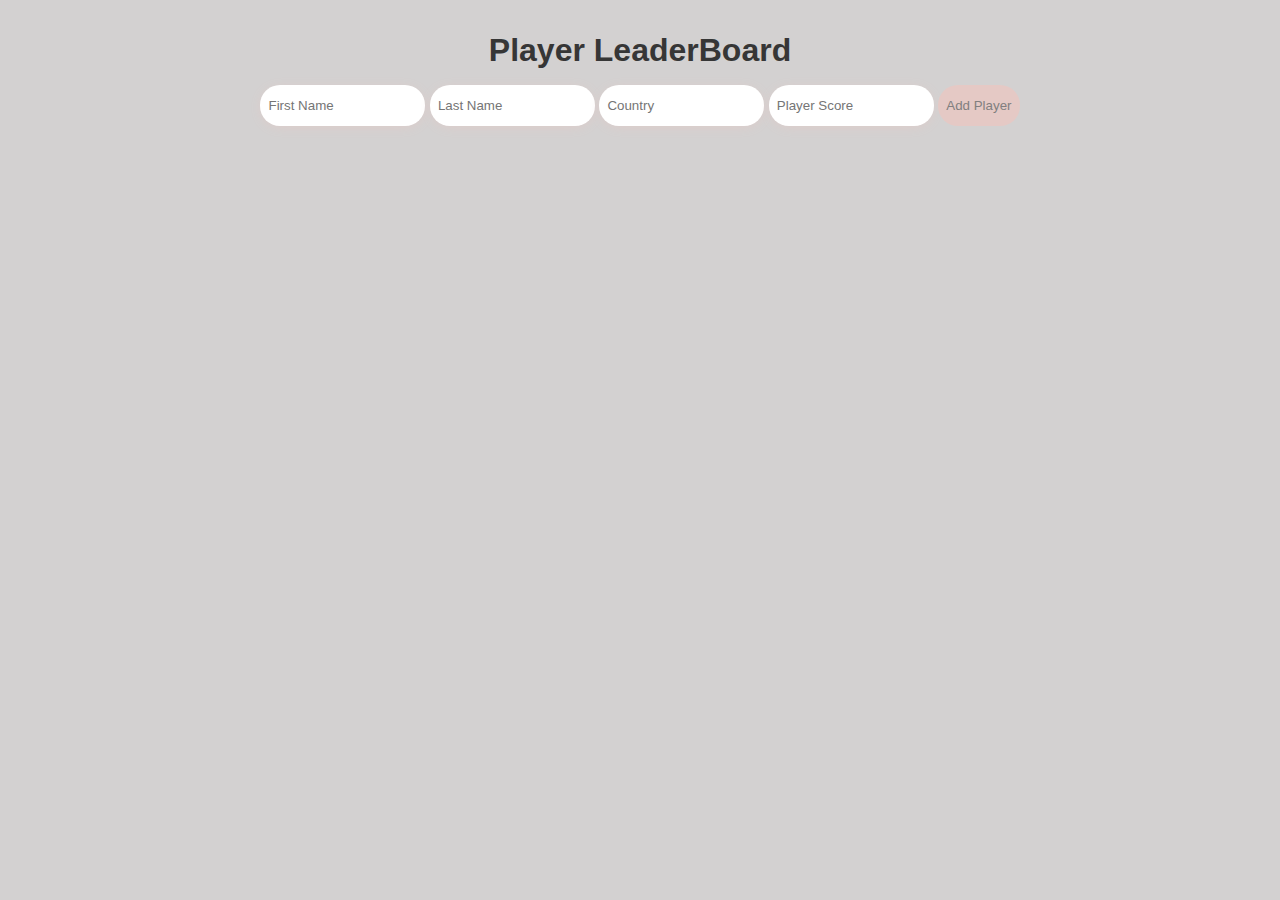
<file: Assignment13/index.html>
<!DOCTYPE html>
<html lang="en">
  <head>
    <meta charset="UTF-8" />
    <meta http-equiv="X-UA-Compatible" content="IE=edge" />
    <meta name="viewport" content="width=device-width, initial-scale=1.0" />
    <title>Player Leaderboard</title>
    <link rel="stylesheet" href="style.css" />
  </head>
  <body>
    <div class="main">
      <div class="header">
        <h1>Player LeaderBoard</h1>
        <input type="text" id="firstName" placeholder="First Name"/>
        <input type="text" id="lastName" placeholder="Last Name"/>
        <input type="text" id="country" placeholder="Country"/>
        <input type="text" id="score" placeholder="Player Score"/>
        <button id="addPlayer">Add Player</button>
      </div>

      <div id="container">
        <div id="innerDiv"></div>
      </div>
    </div>

    <script src="script.js"></script>
  </body>
</html>
</file>
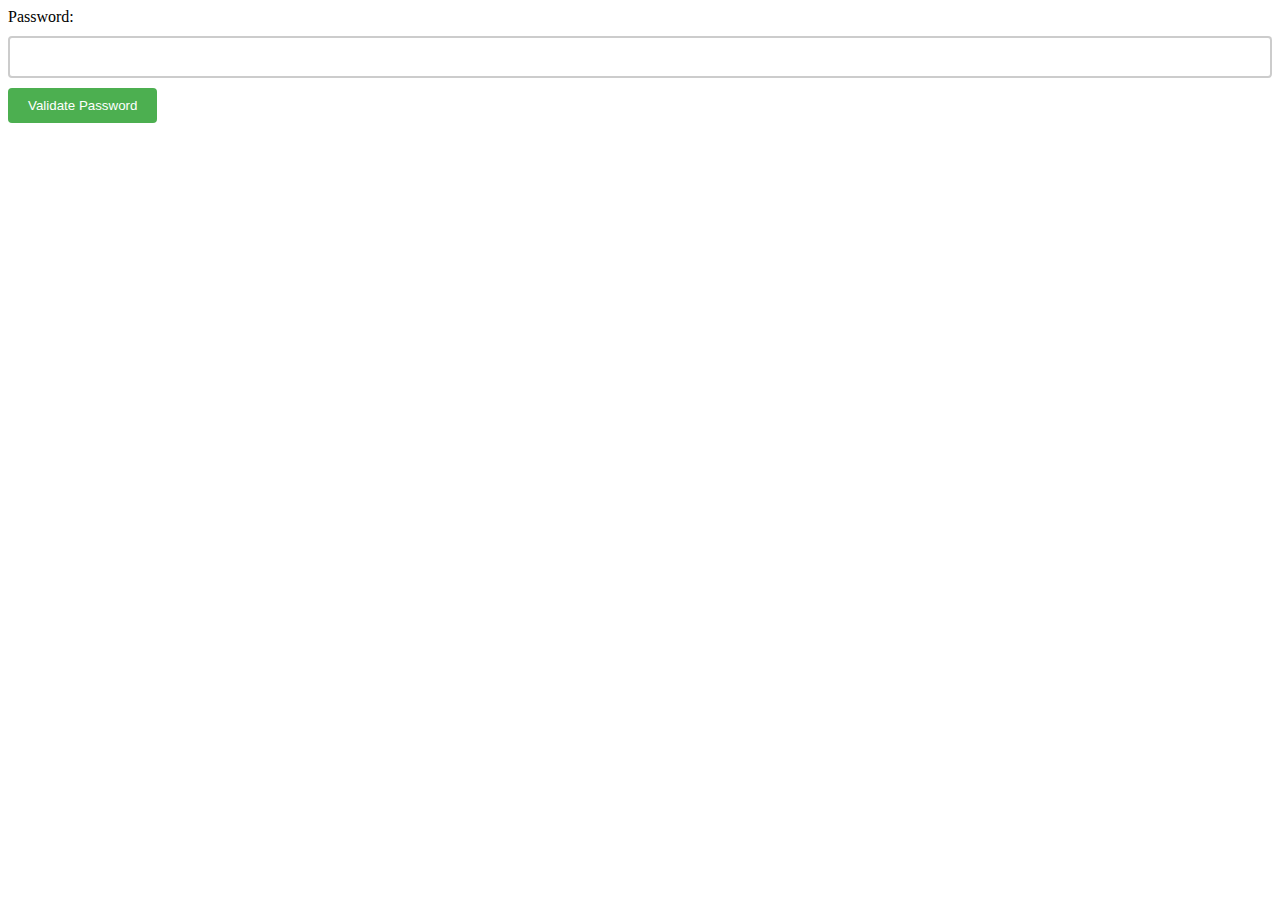
<file: Assignment14/index.html>
<!DOCTYPE html>
<html>
  <head>
    <meta charset="UTF-8" />
    <title>Password Validation</title>
    <style>
      label {
        display: block;
        margin-bottom: 10px;
      }
      input[type="password"] {
        display: block;
        width: 100%;
        padding: 10px;
        font-size: 16px;
        border: 2px solid #ccc;
        border-radius: 4px;
        box-sizing: border-box;
        margin-bottom: 10px;
      }
      button {
        background-color: #4caf50;
        color: white;
        padding: 10px 20px;
        border: none;
        border-radius: 4px;
        cursor: pointer;
      }
    </style>
  </head>
  <body>
    <form>
      <label for="password">Password:</label>
      <input type="password" id="password" name="password" required />
      <button type="button" onclick="validatePassword()">
        Validate Password
      </button>
    </form>

    <script>
      function validatePassword() {
        const passwordInput = document.getElementById("password");
        const password = passwordInput.value;
        const pattern =
          /^(?=.*[A-Z])(?=.*[a-z])(?=.*\d)(?=.*[@!#$%^&*()\-+])[A-Za-z\d@!#$%^&*()\-+]{8,}$/;
        const isValid = pattern.test(password);
        if (isValid) {
          alert("Password is valid.");
        } else {
          alert("Password is invalid.");
        }
      }
    </script>
  </body>
</html>
</file>
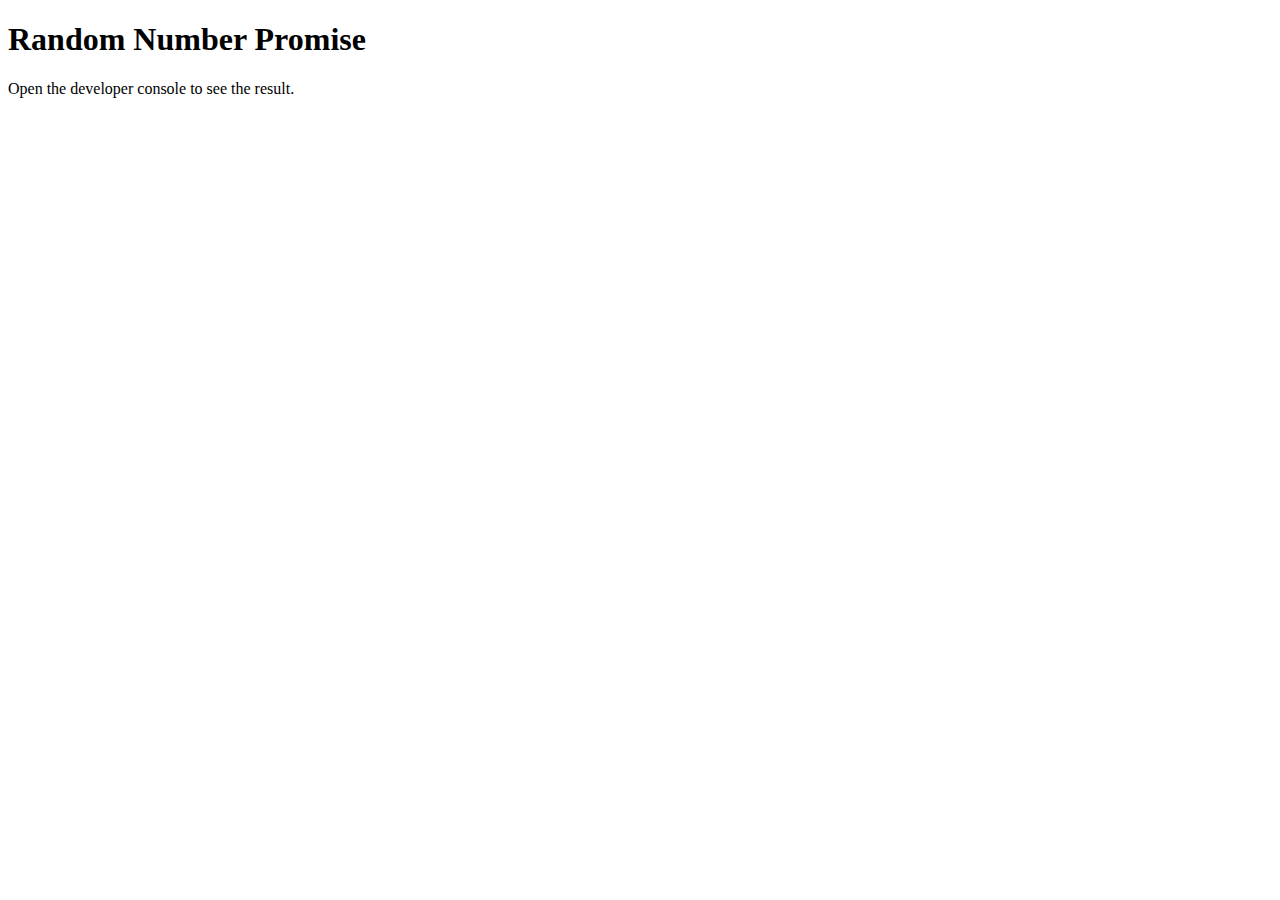
<file: day21/index.html>
<!DOCTYPE html>
<html>
<head>
  <title>Random Number Promise</title>
  <meta charset="UTF-8">
  <meta name="viewport" content="width=device-width, initial-scale=1.0">
</head>
<body>
  <h1>Random Number Promise</h1>
  <p>Open the developer console to see the result.</p>

  <script>
    const randomNumberPromise = new Promise((resolve, reject) => {
      setTimeout(() => {
        const randomNumber = Math.floor(Math.random() * 10) + 1;
        if (randomNumber) {
          resolve(randomNumber);
        } else {
          reject(new Error('Random number is 0'));
        }
      }, 1000);
    });

    randomNumberPromise
      .then((randomNumber) => console.log('Resolved:', randomNumber))
      .catch((error) => console.error('Rejected:', error.message));
  </script>
</body>
</html>
</file>
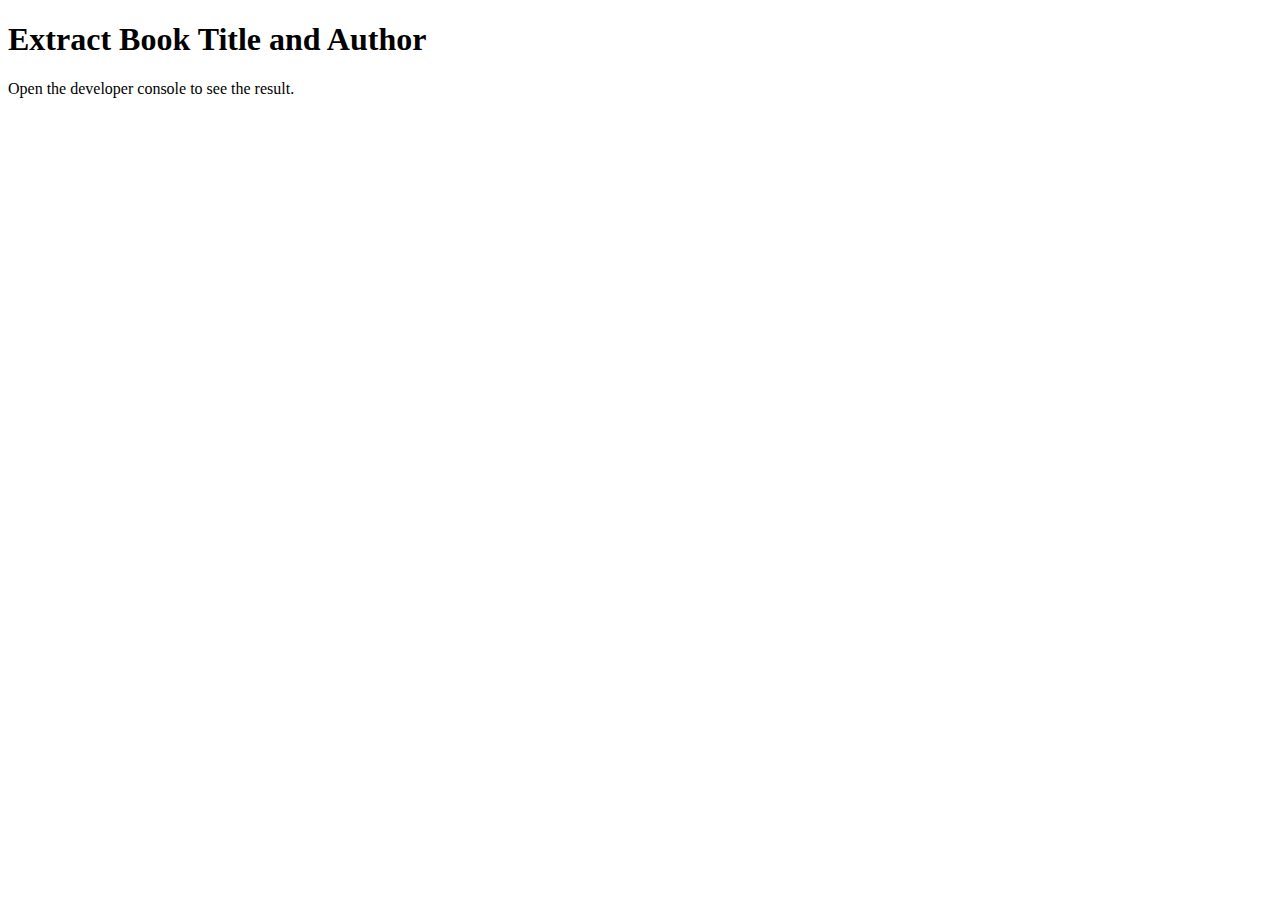
<file: Day26Assignment/index.html>
<!DOCTYPE html>
<html>
<head>
  <title>Extract Book Title and Author</title>
  <meta charset="UTF-8">
  <meta name="viewport" content="width=device-width, initial-scale=1.0">
</head>
<body>
  <h1>Extract Book Title and Author</h1>
  <p>Open the developer console to see the result.</p>

  <script>
    function extractTitleAndAuthor(books, ...restArgs) {
      const newBooks = books.map(({title, author}) => ({title, author}));
      console.log(...newBooks, ...restArgs);
    }

    // Example usage
    const books = [
      {title: 'The Great Gatsby', author: 'F. Scott Fitzgerald', year: 1925},
      {title: 'To Kill a Mockingbird', author: 'Harper Lee', year: 1960},
      {title: '1984', author: 'George Orwell', year: 1949}
    ];

    extractTitleAndAuthor(books, 'Additional argument 1', 'Additional argument 2');
  </script>
</body>
</html>


<!-- The extractTitleAndAuthor function takes an array of objects called books as its parameter and uses the rest parameter (...restArgs) to capture any additional arguments passed to the function.
It then uses array destructuring to extract the title and author properties from each object in the books array.
It uses arrow functions and the map method to create a new array of objects that only contain the title and author properties.
Finally, it uses the spread operator (...) to pass the new array of objects and any additional arguments to a console.log statement.
The example usage creates an array of books and calls the extractTitleAndAuthor function with the books array and two additional arguments.

Difference between normal functions and arrow functions:

Normal functions have their own this keyword, while arrow functions inherit the this keyword from their parent scope.
Arrow functions have a shorter syntax and are more concise than normal functions, making them easier to read and write.
Arrow functions cannot be used as constructors and do not have their own arguments object. -->
</file>
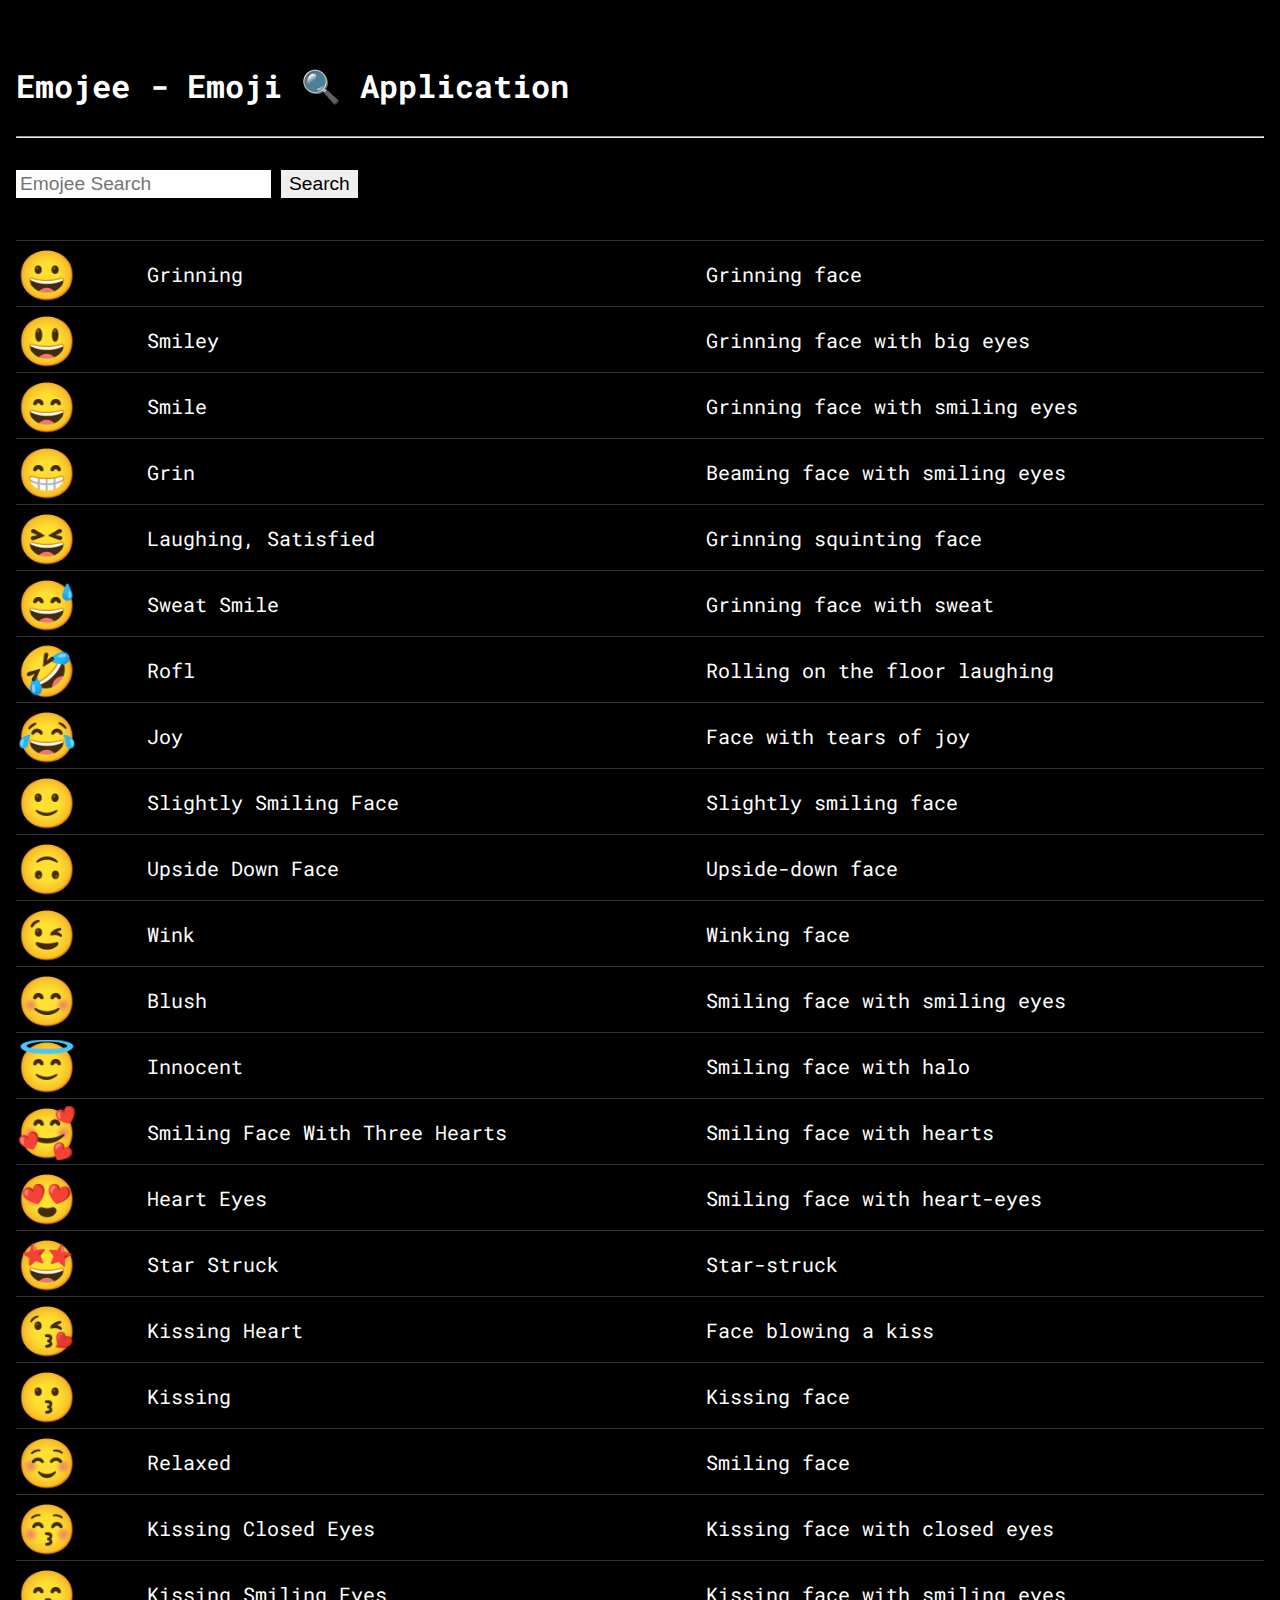
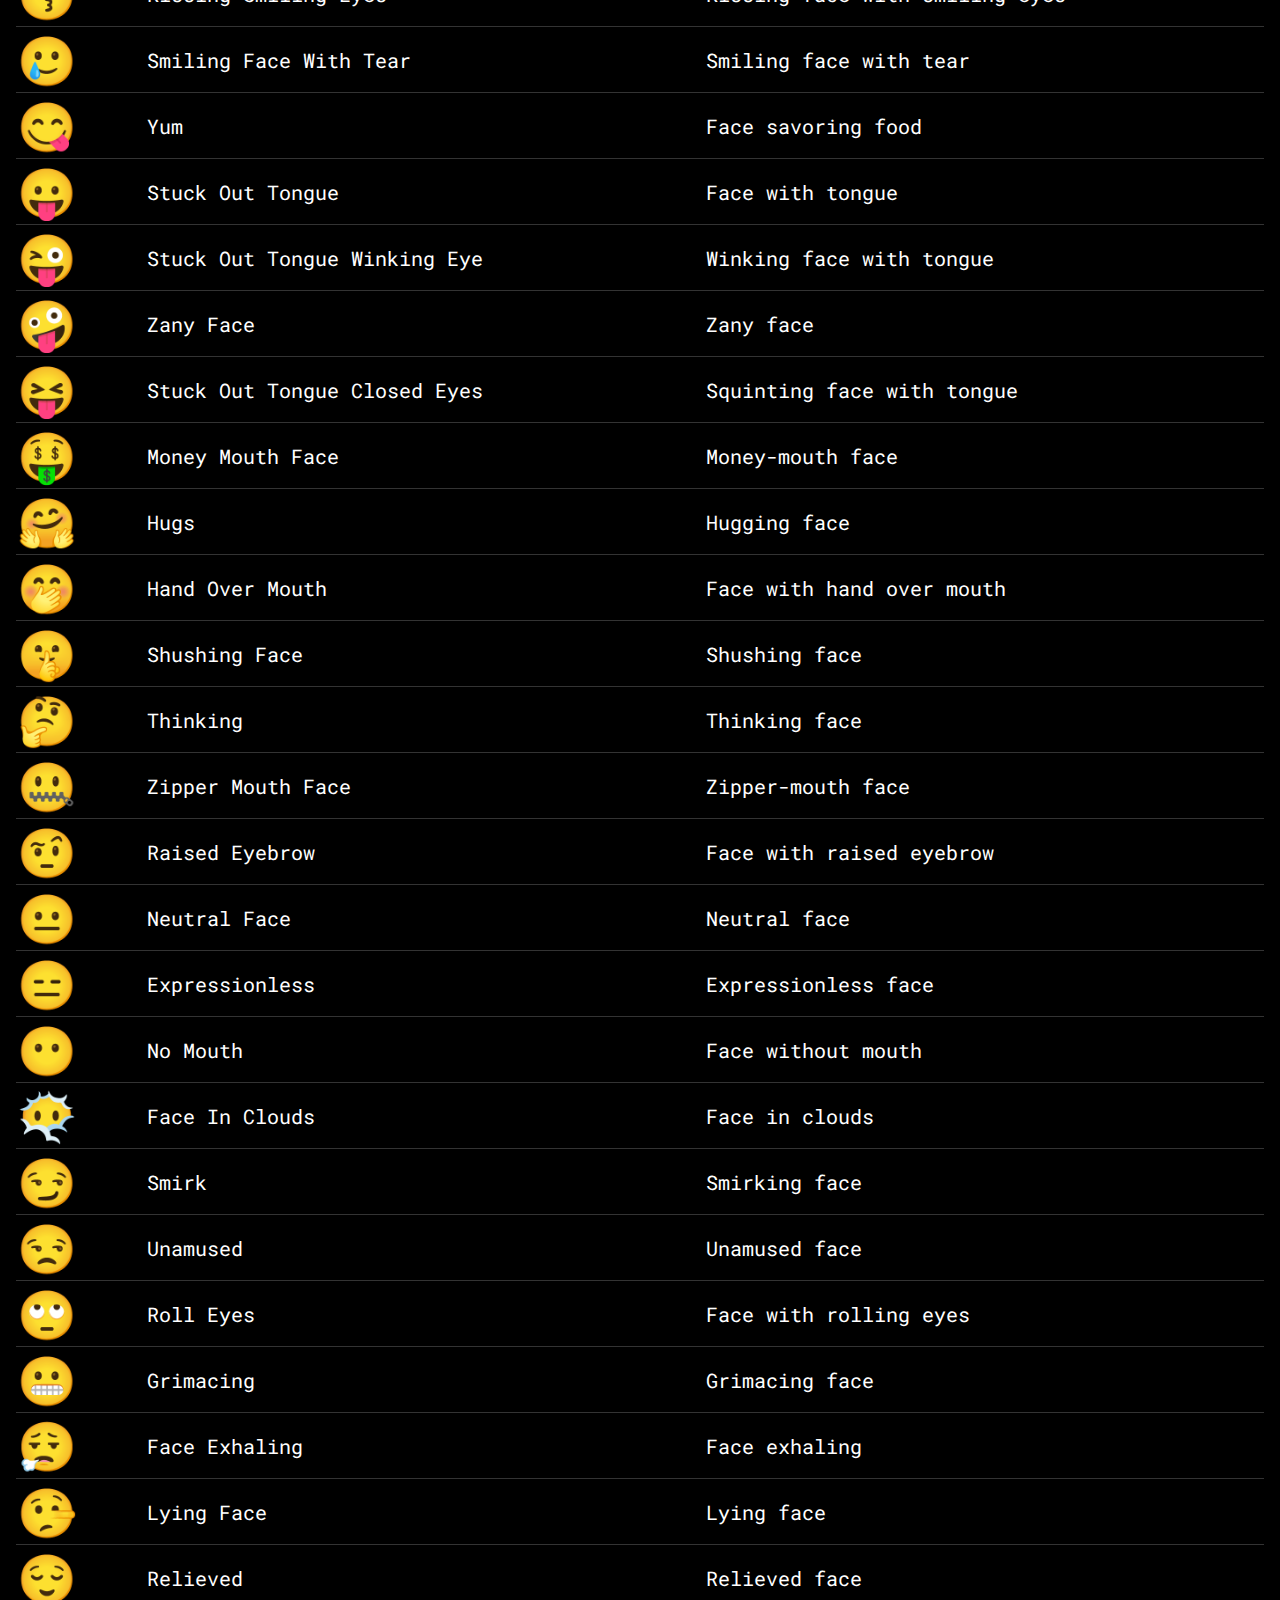
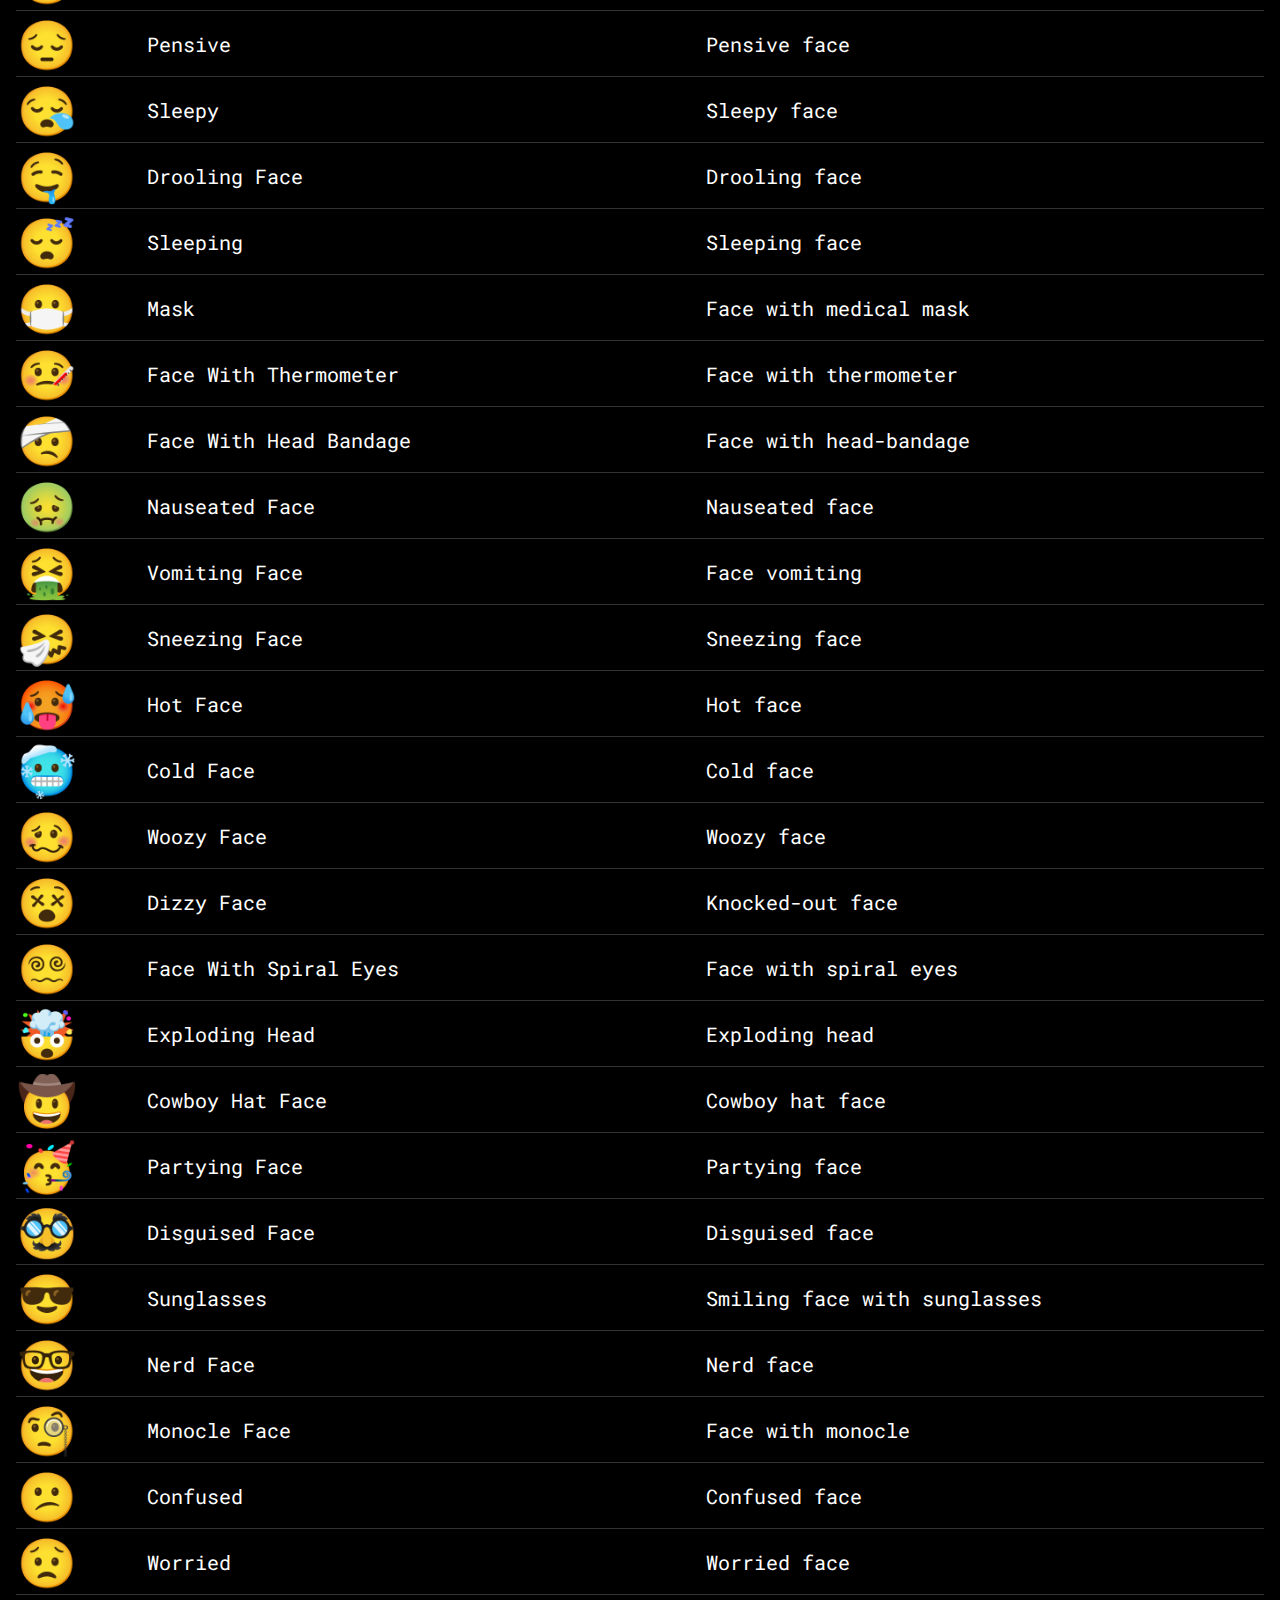
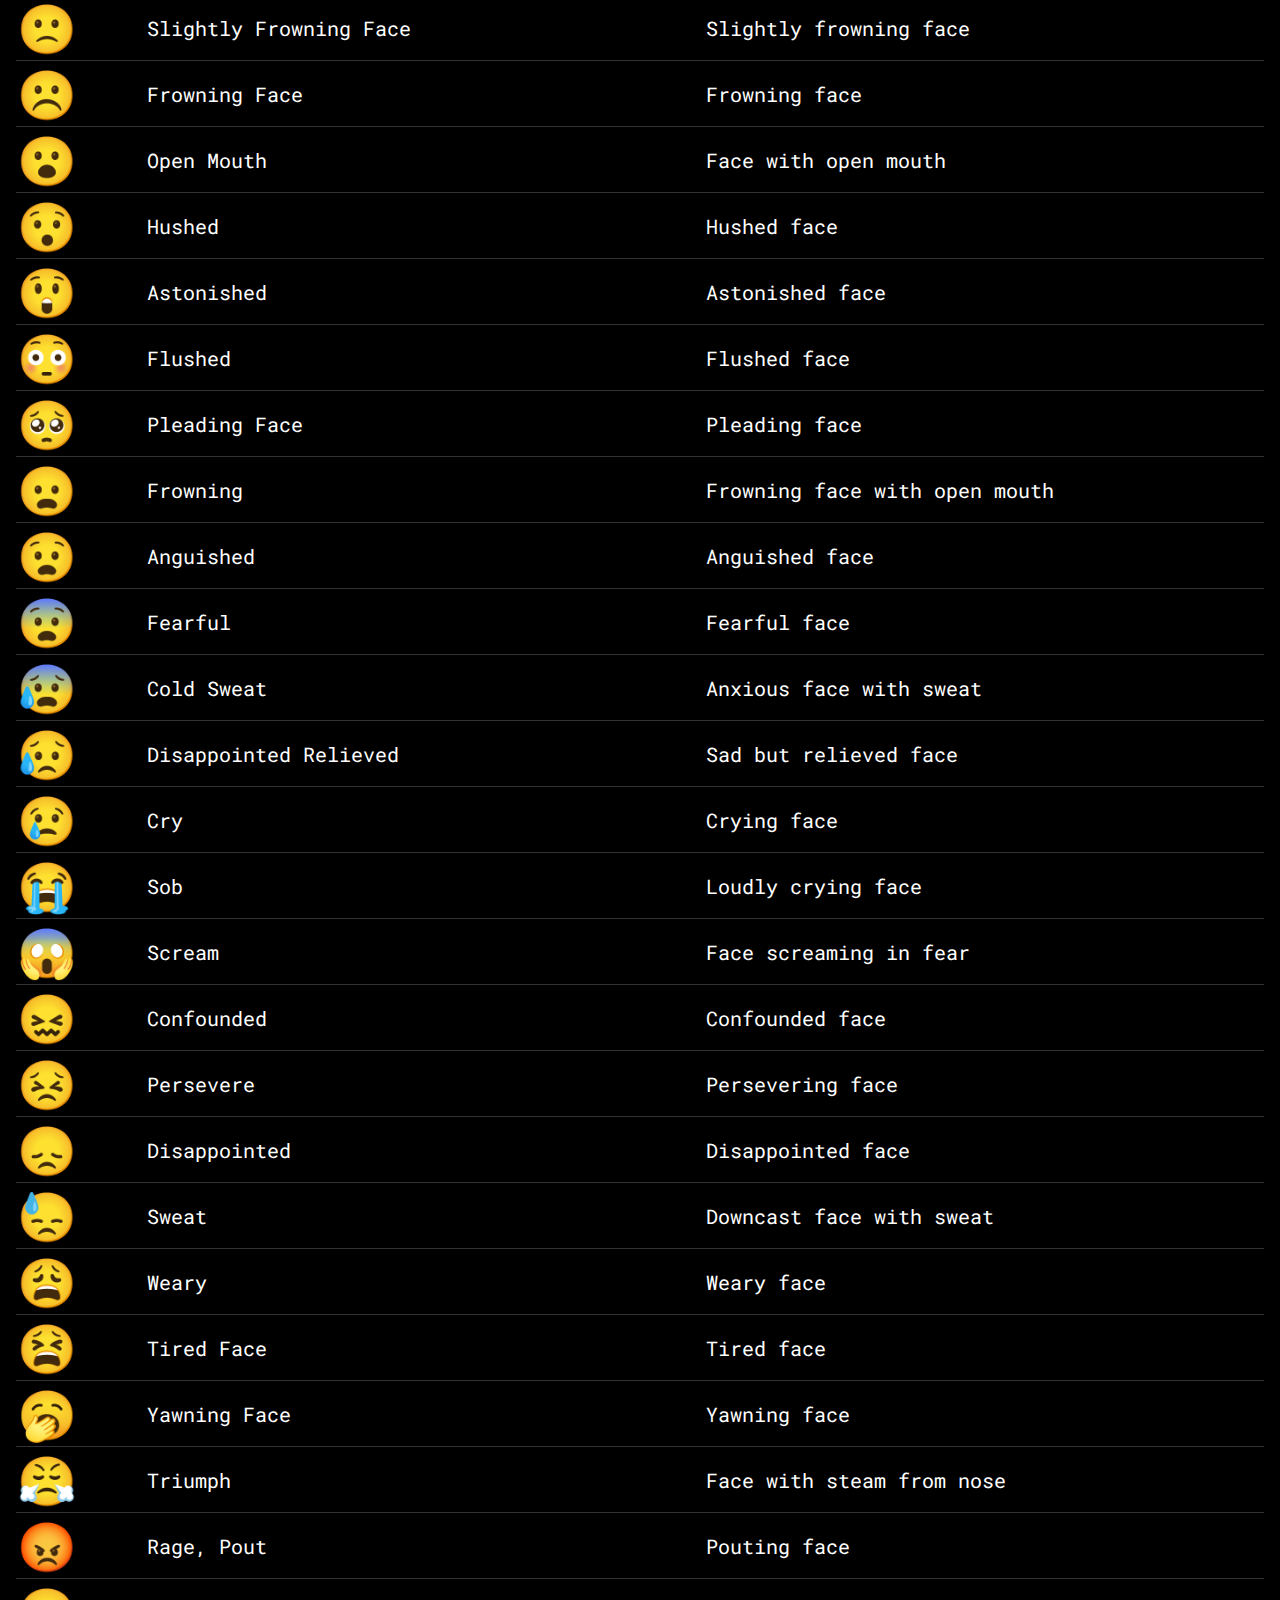
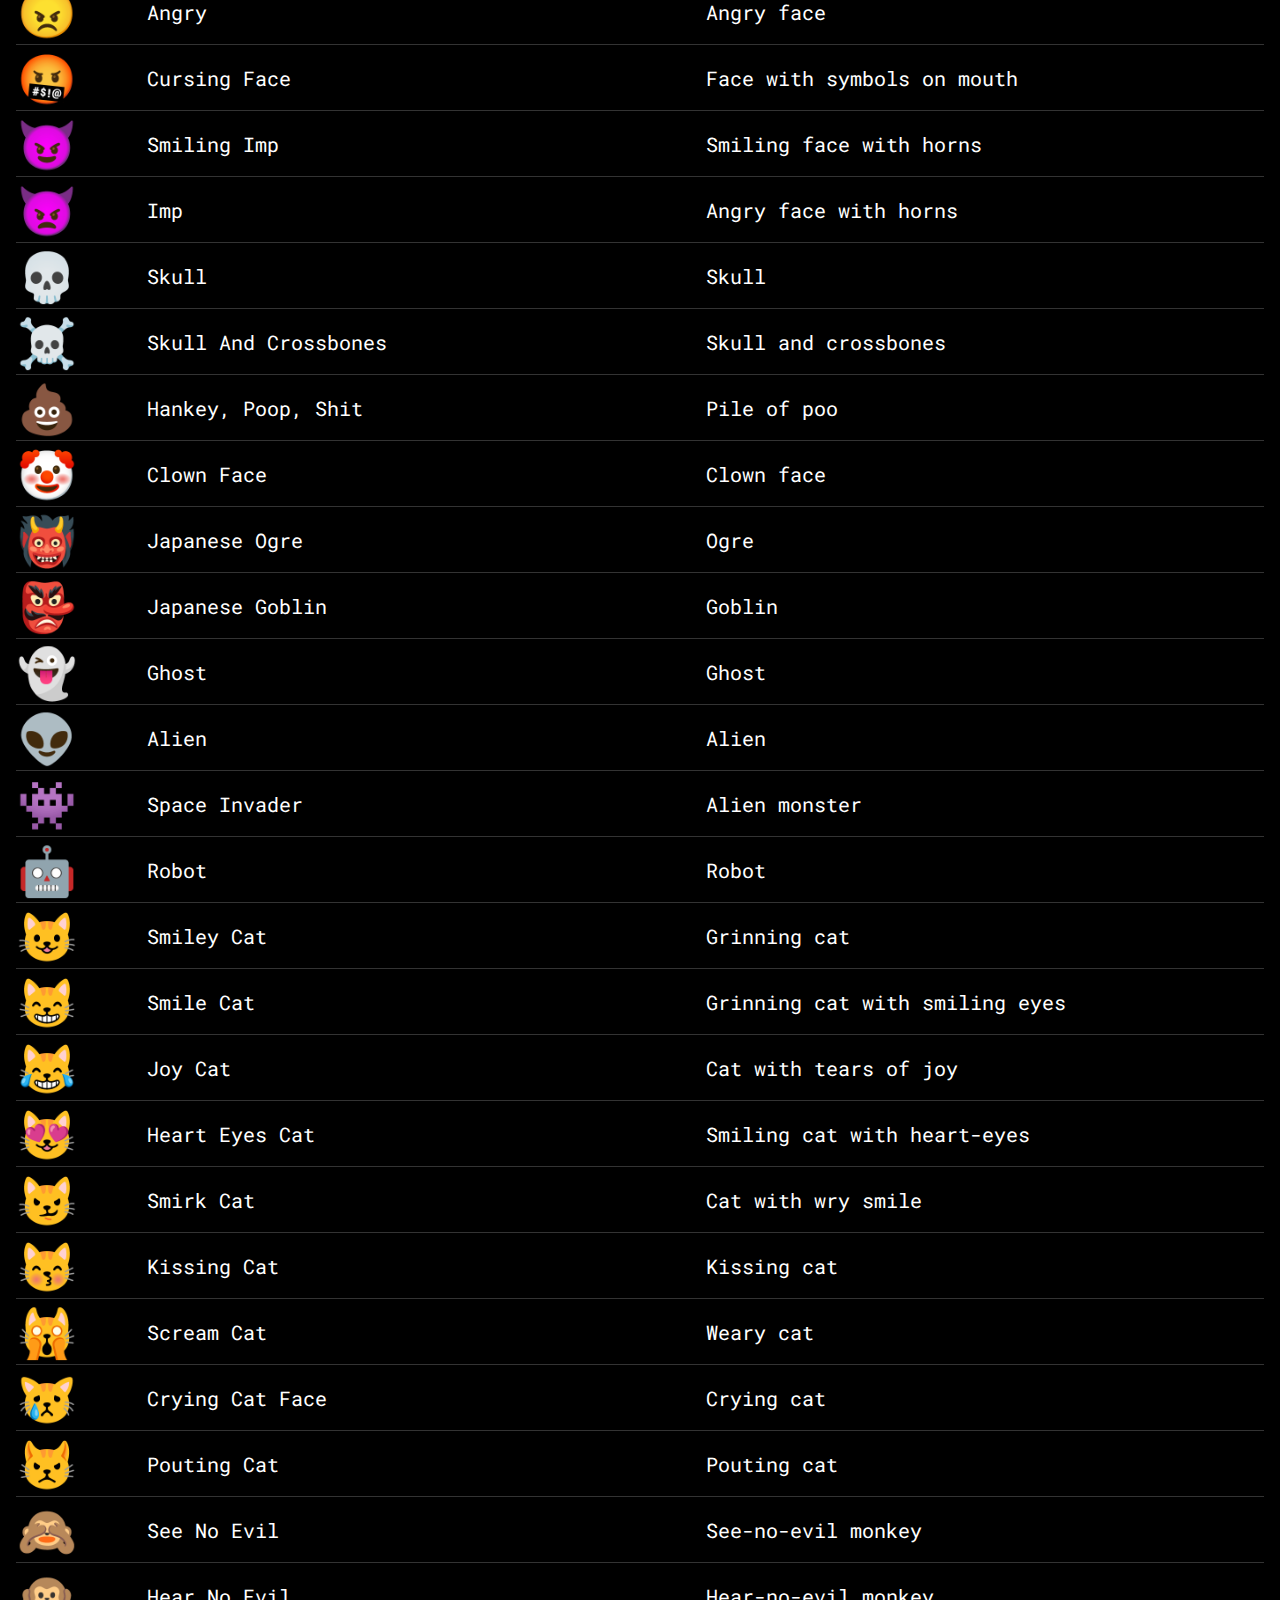
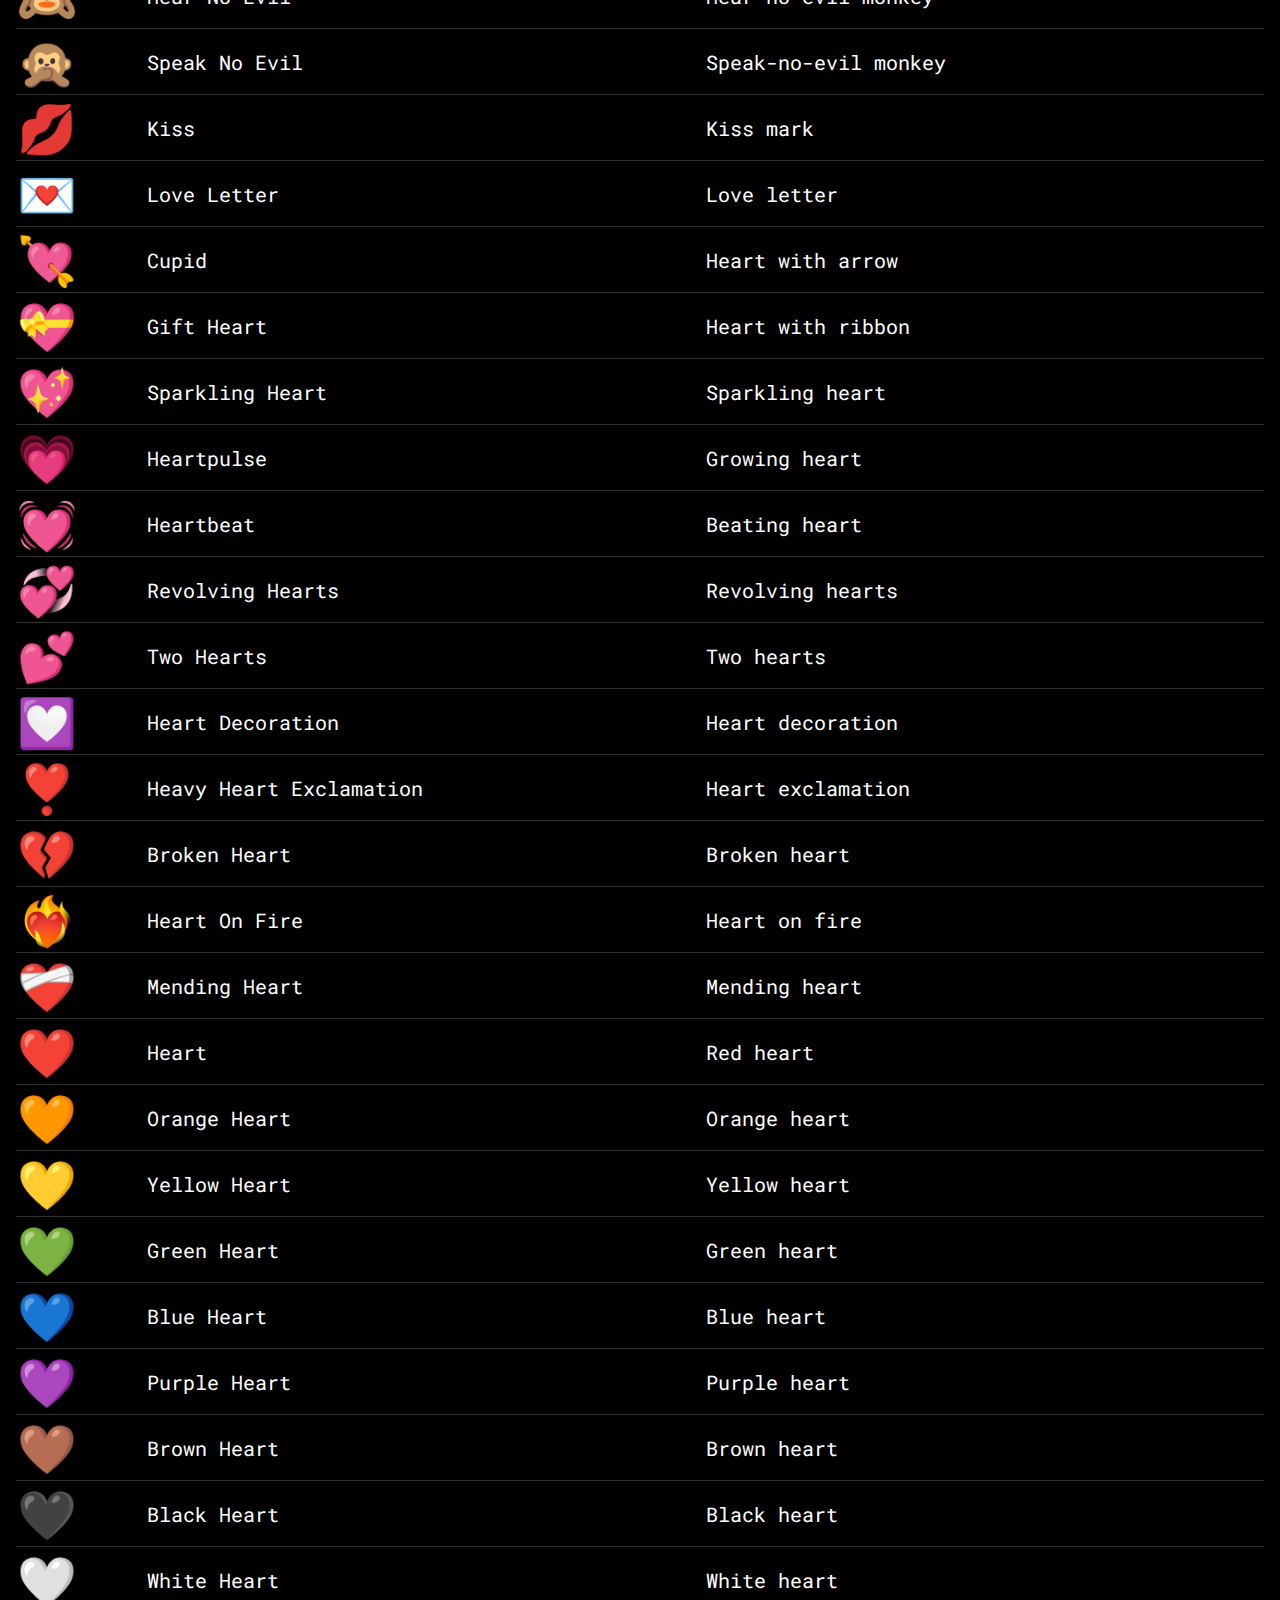
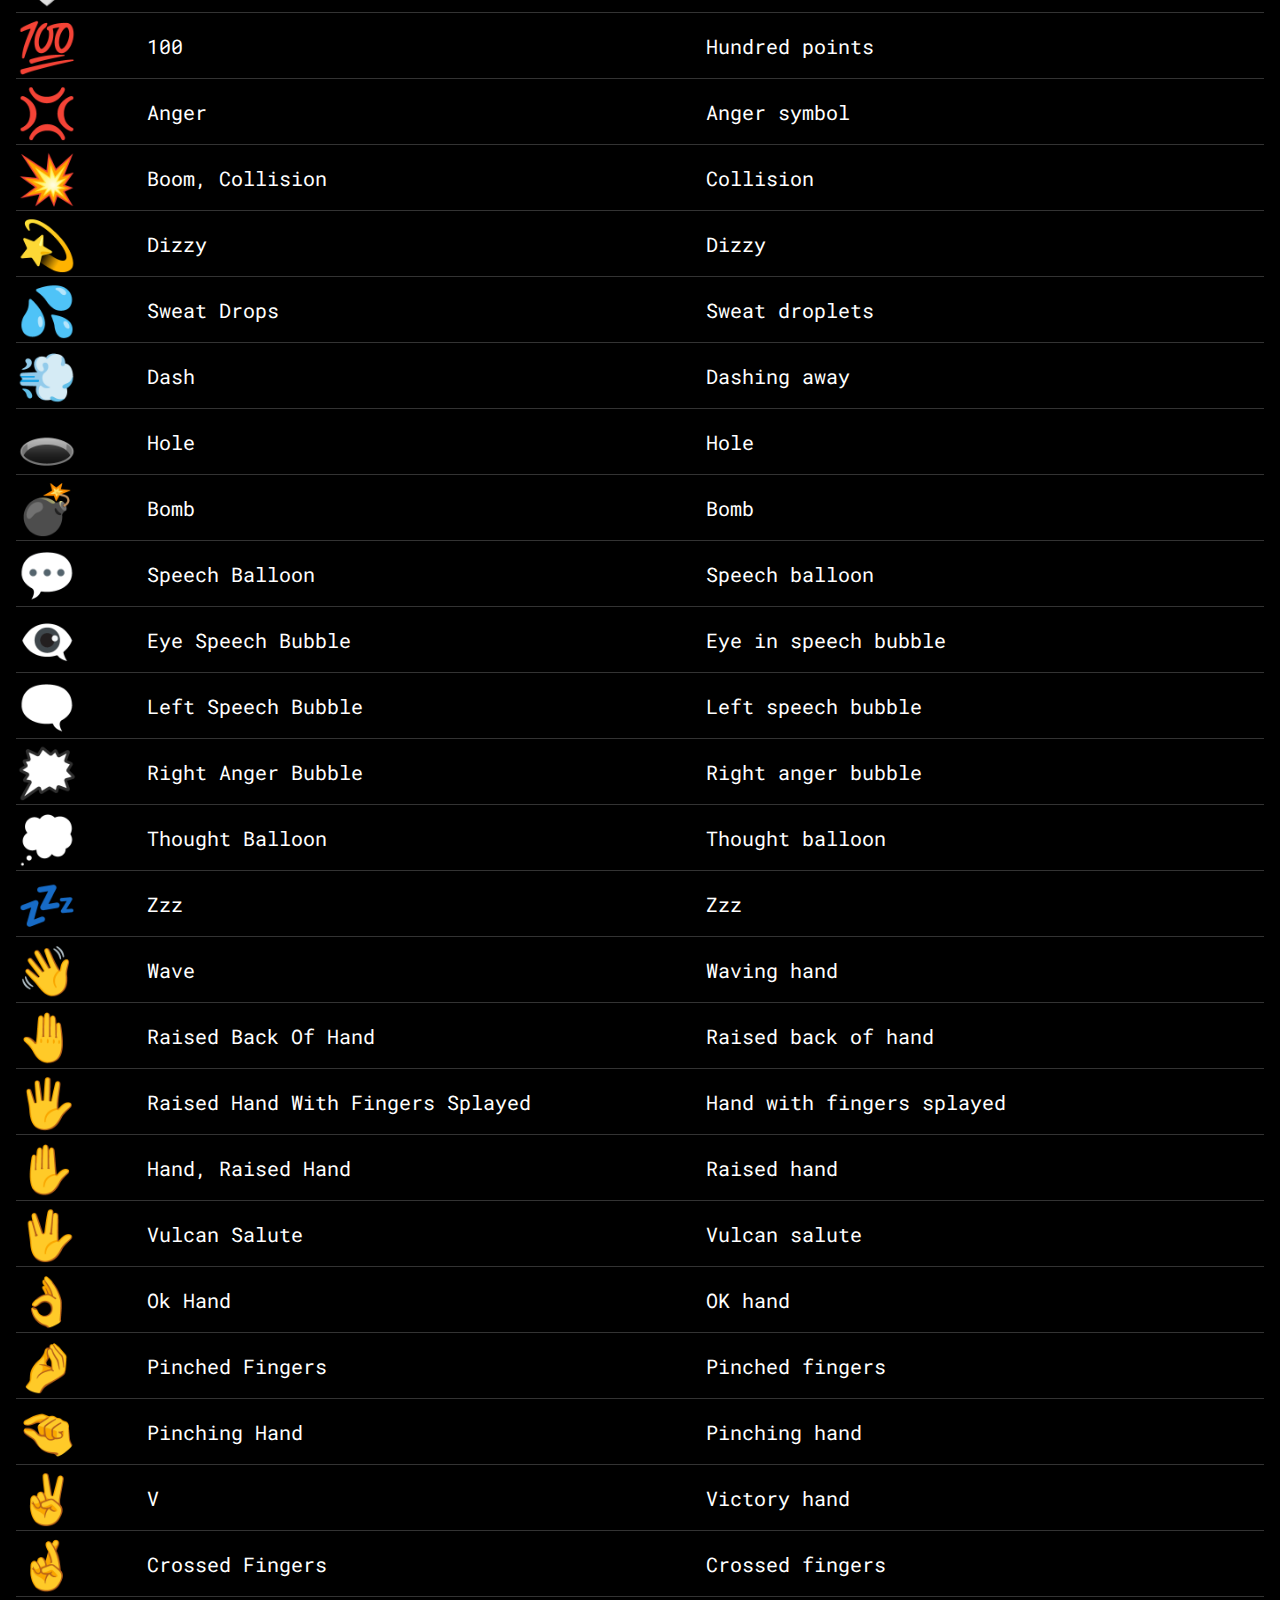
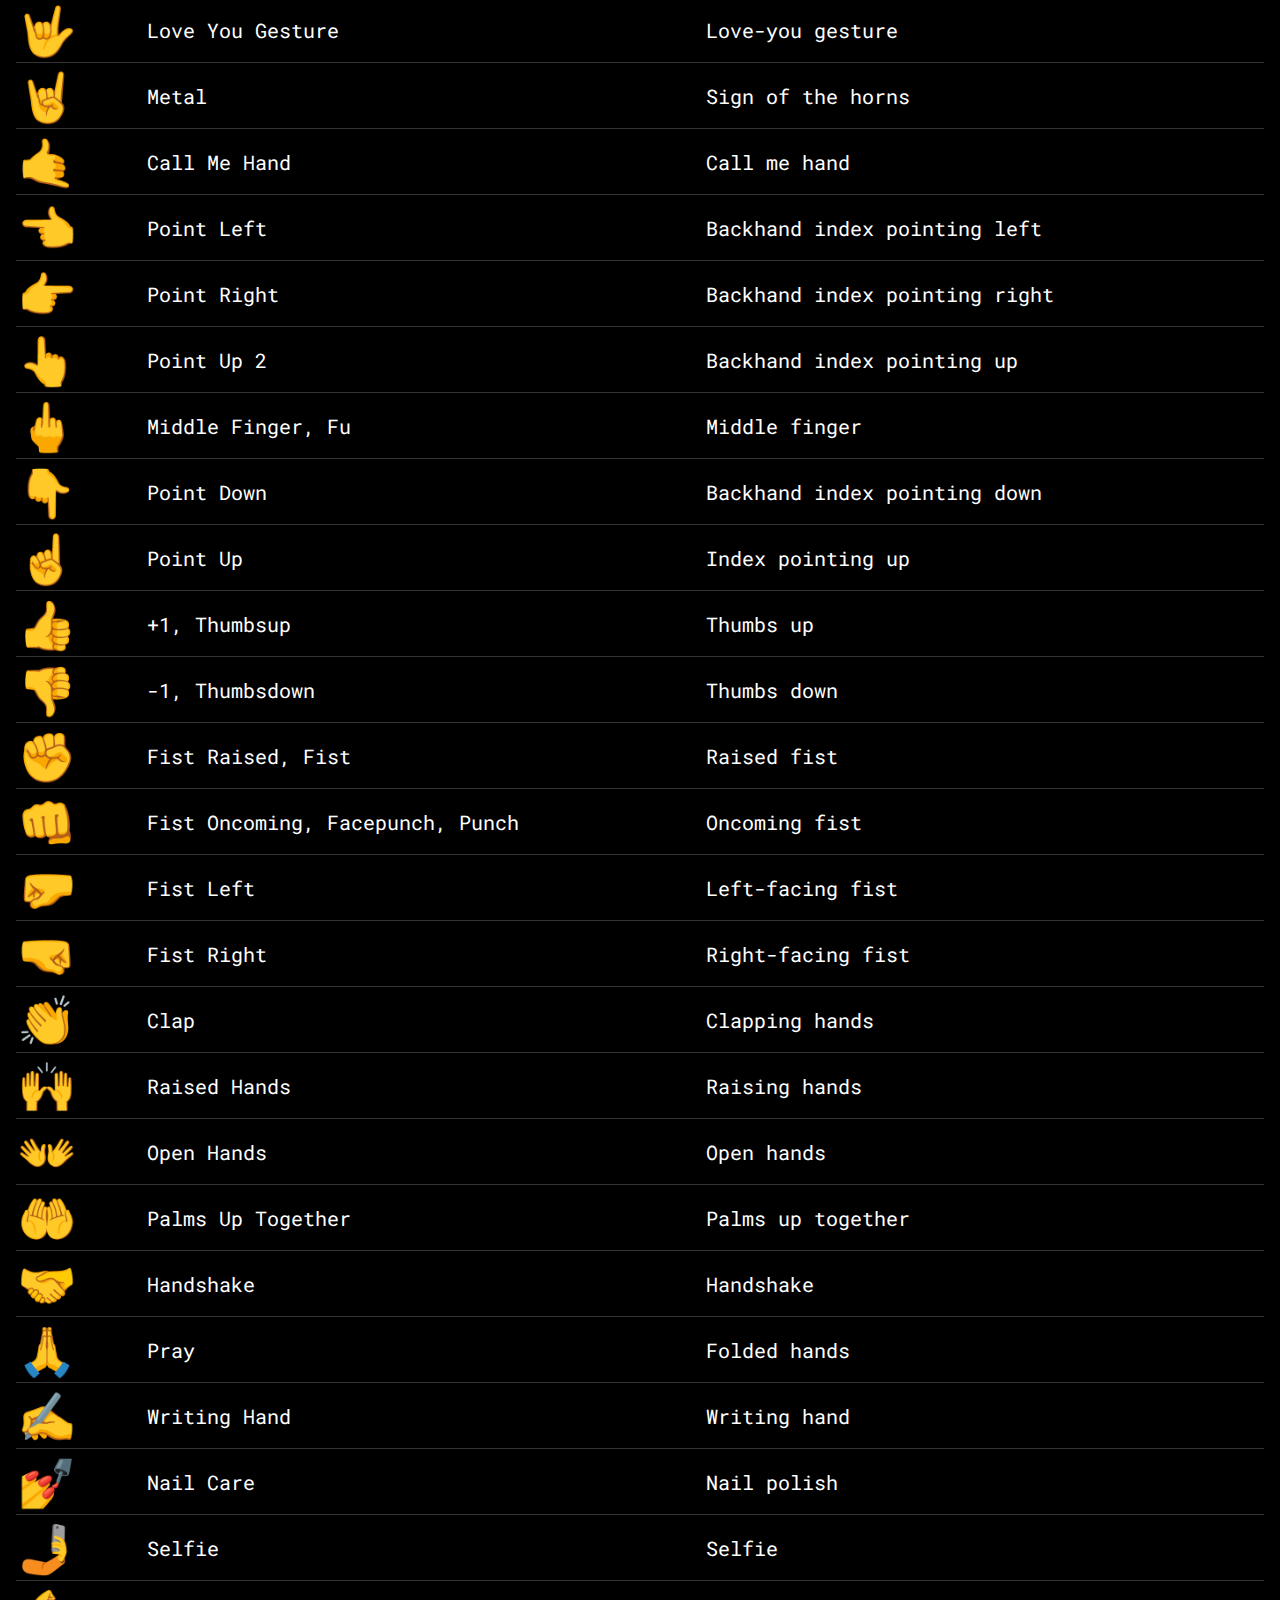
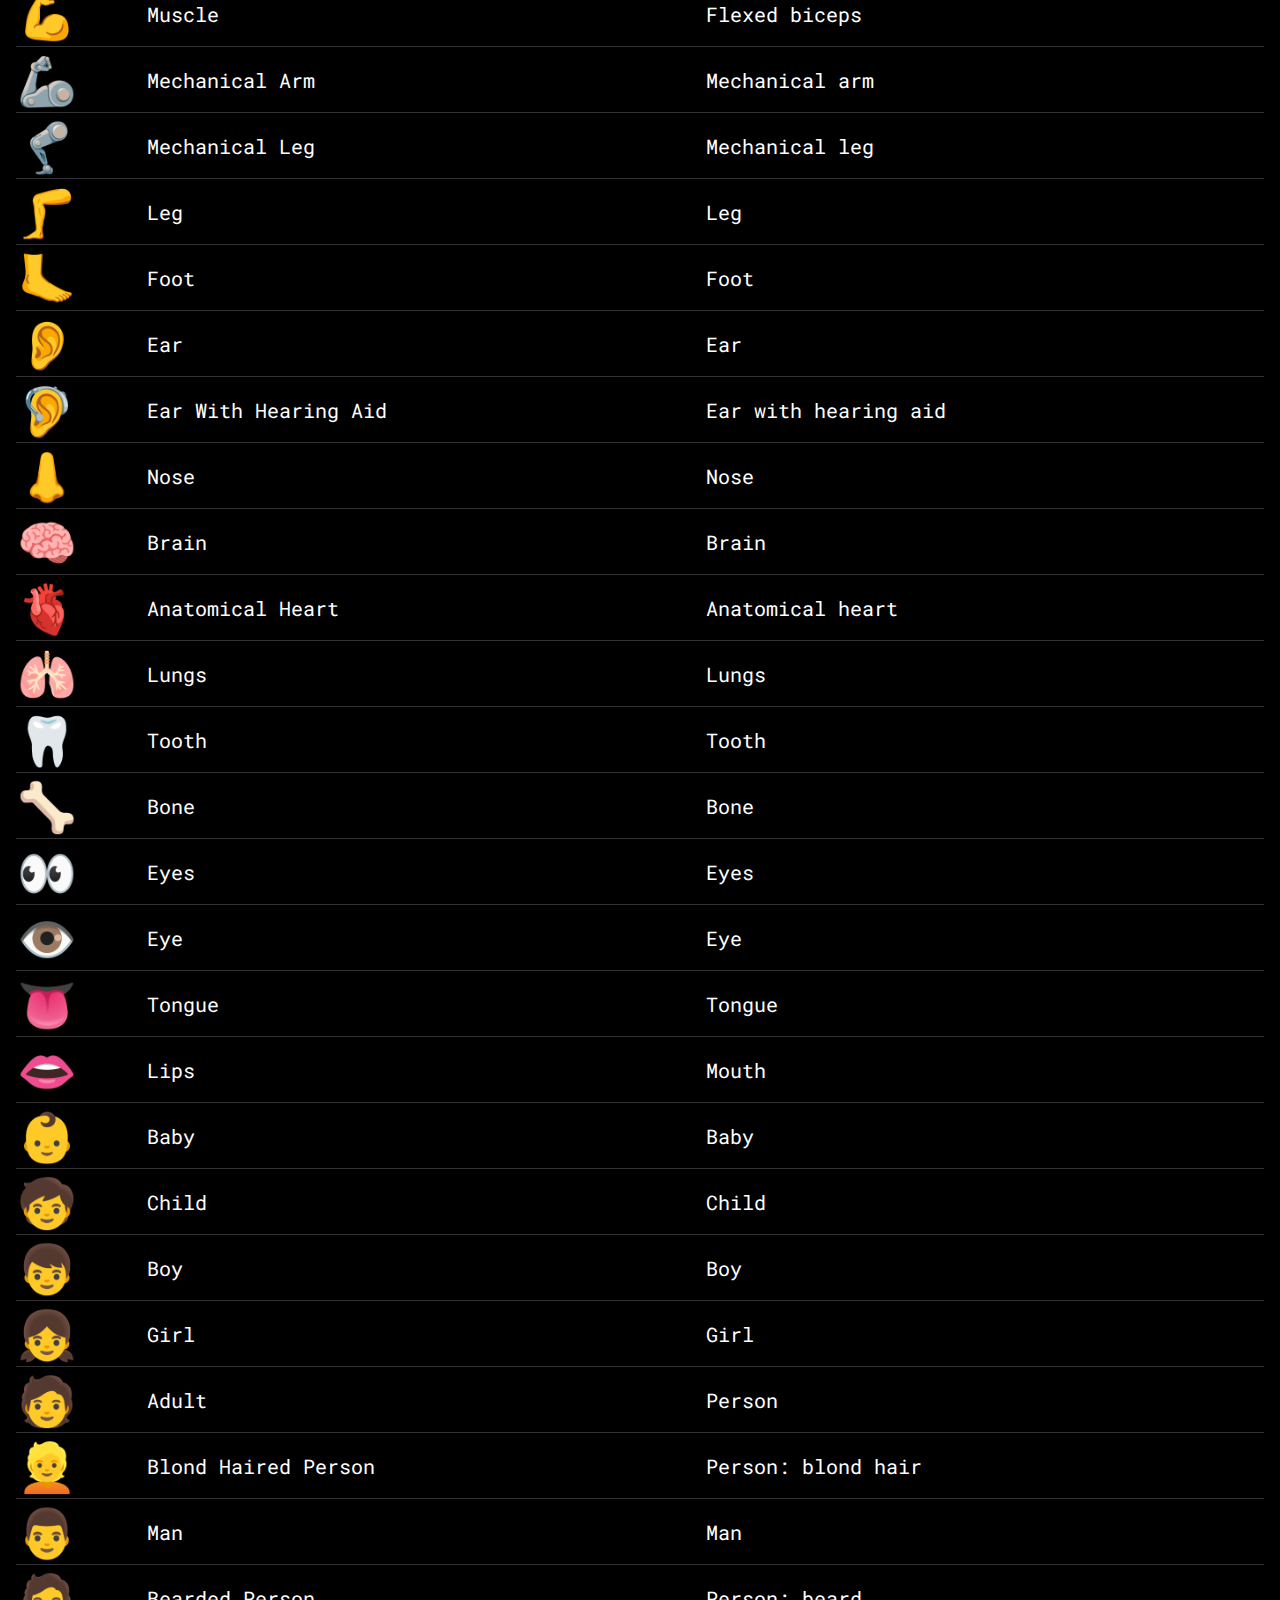
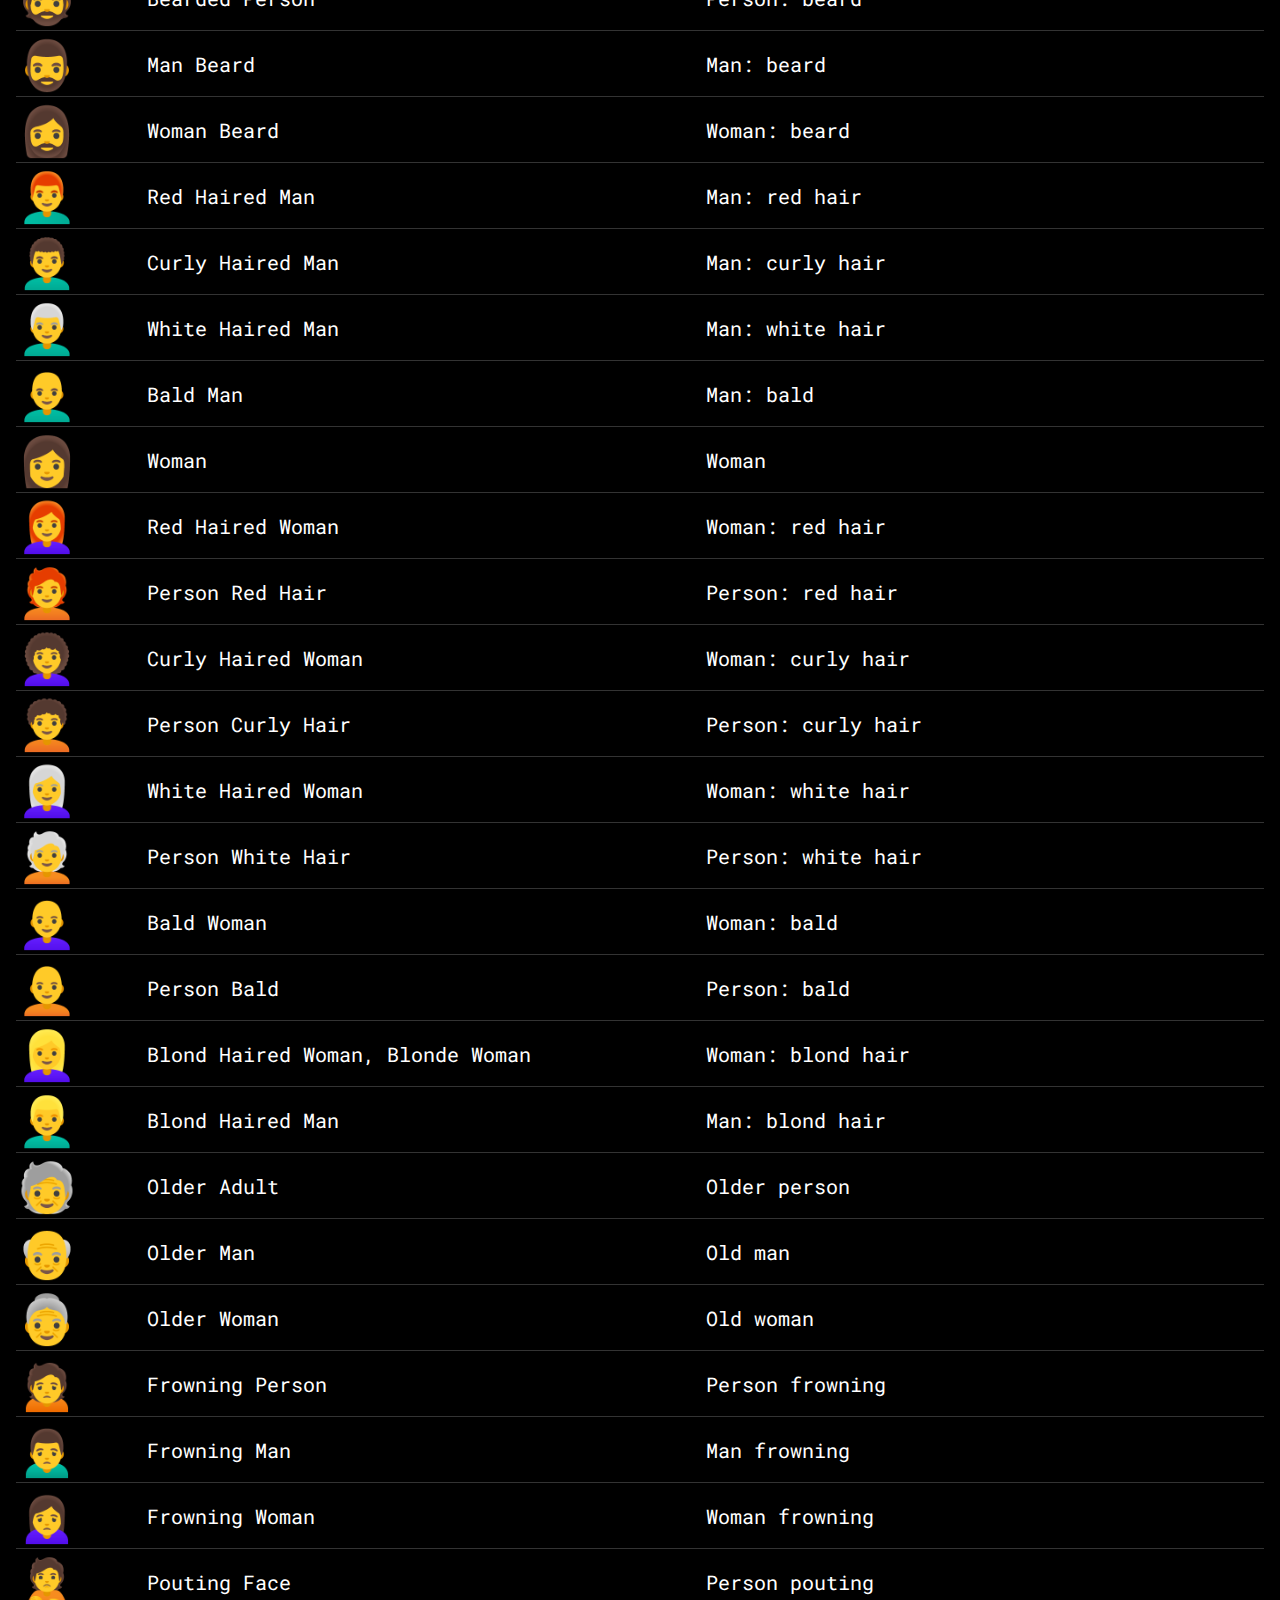
<file: emojeeSearchProject/index.html>
<!DOCTYPE html>
<html lang="en">
  <head>
    <meta charset="UTF-8" />
    <meta http-equiv="X-UA-Compatible" content="IE=Edge" />
    <meta name="viewport" content="width=device-width, initial-scale=1.0" />
    <title>Emojee - Emoji 🔍 Application</title>
    <style>
      @import url("https://fonts.googleapis.com/css2?family=Roboto+Mono:wght@300&display=swap");

      :root {
        --black: #000000;
        --white: #ffffff;
        --gray: #333333;
      }

      body,
      h1,
      h2,
      h3,
      h4,
      h5,
      h6,
      p {
        margin: 0px;
        padding: 0px;
        font-family: "Roboto Mono", monospace;
      }

      body {
        background-color: var(--black);
        color: var(--white);
      }

      .container {
        padding: 1rem;
      }

      .mt-3 {
        margin-top: 3rem;
      }

      .mt-2 {
        margin-top: 2rem;
      }

      input {
        font-size: 120%;
        border-radius: 0px;
        border-style: solid;
        border-color: transparent;
      }

      input[type="submit"] {
        cursor: pointer;
      }

      input[type="submit"]:hover {
        background-color: var(--black);
        color: var(--white);
        border-color: var(--white);
      }

      .emoji {
        font-size: 300%;
        width: 8rem;
        max-width: 8rem;
      }

      .aliases {
        text-transform: capitalize;
        font-size: 125%;
      }

      .desc {
        font-size: 125%;
      }

      .desc::first-letter {
        text-transform: uppercase;
      }

      table {
        border-collapse: collapse;
        width: 100%;
      }

      tr,
      td {
        border-top: 1px solid var(--gray);
        border-bottom: 1px solid var(--gray);
      }
    </style>
  </head>
  <body>
    <div class="container mt-3">
      <h1>Emojee - Emoji 🔍 Application</h1>
      <br />
      <hr />
      <form id="search_form" class="mt-2">
        <input
          type="text"
          autocomplete="off"
          placeholder="Emojee Search"
          id="search_field"
        />
        <input type="submit" value="Search" />
      </form>
      <br />
      <br />
      <table>
        <tbody id="search_result_container"></tbody>
      </table>
    </div>
    <script src="./emojiList.js"></script>
    <script>
      const searchEmoji = (e) => {
        e.preventDefault();
        const value = document.getElementById("search_field").value;
        displaySearchResults(value);
        return false;
      };

      const autoSearch = (e) => {
        const value = e.target.value;
        displaySearchResults(value);
      };

      const displaySearchResults = (searchQuery = "") => {
        const filtered = emojiList.filter((e) => {
          if (e.description.indexOf(searchQuery) !== -1) {
            return true;
          }
          if (e.aliases.some((elem) => elem.startsWith(searchQuery))) {
            return true;
          }
          if (e.tags.some((elem) => elem.startsWith(searchQuery))) {
            return true;
          }
        });

        const parent = document.getElementById("search_result_container");
        parent.innerHTML = "";
        filtered.forEach((e) => {
          const new_row = document.createElement("tr");
          const new_emoji = document.createElement("td");
          const new_aliases = document.createElement("td");
          const new_desc = document.createElement("td");

          new_emoji.innerText = e.emoji;
          new_aliases.innerText = e.aliases.join(", ");
          new_desc.innerText = e.description;

          new_aliases.innerText = new_aliases.innerText.replaceAll("_", " ");

          new_emoji.classList.add("emoji");
          new_aliases.classList.add("aliases");
          new_desc.classList.add("desc");

          new_row.appendChild(new_emoji);
          new_row.appendChild(new_aliases);
          new_row.appendChild(new_desc);
          parent.appendChild(new_row);
        });
      };

      document
        .getElementById("search_form")
        .addEventListener("submit", searchEmoji);
      document
        .getElementById("search_field")
        .addEventListener("keyup", autoSearch);

      window.onload = (_) => displaySearchResults();
    </script>
  </body>
</html>
</file>
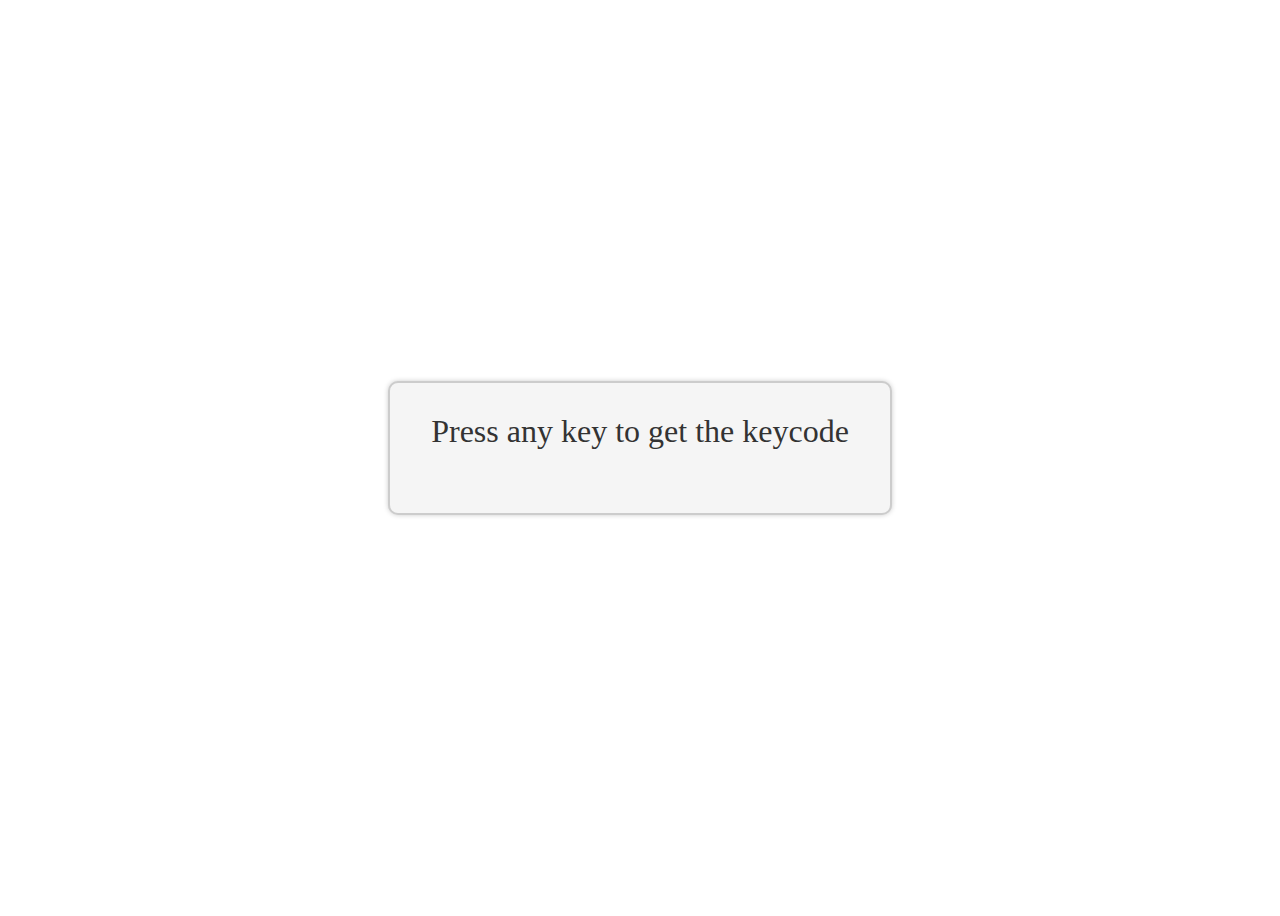
<file: WeeklyTest3/index.html>
<!DOCTYPE html>
<html>
  <head>
    <title>Keyboard Events</title>
    <style>
      #container {
        display: flex;
        flex-direction: column;
        align-items: center;
        justify-content: center;
        height: 100vh;
      }
      #inputBox {
        display: block;
        margin-bottom: 20px;
        padding: 10px;
        border-radius: 5px;
        border: 2px solid #ccc;
        font-size: 24px;
        text-align: center;
        width: 400px;
        height: 50px;
        background-color: #fff;
        box-shadow: 0px 0px 5px #ccc;
        color: #333;
        outline: none;
        display: none;
      }
      #messageBox {
        display: block;
        width: 500px;
        height: 100px;
        font-size: 32px;
        text-align: center;
        border: 2px solid #ccc;
        border-radius: 10px;
        padding-top: 30px;
        background-color: #f5f5f5;
        box-shadow: 0px 0px 5px #ccc;
        color: #333;
        margin-bottom: 20px;
      }
      #keyCode {
        display: block;
        color: #666;
        background-color: #f5f5f5;
        box-shadow: 0px 0px 5px #ccc;
        border-radius: 5px;
        color: #5bbc7a;
        font-size: 100px
      }
    </style>
  </head>
  <body>
    <div id="container">
      <input
        type="text"
        id="inputBox"
        placeholder="Press any key to get the keycode"
      />
      <div id="messageBox">Press any key to get the keycode</div>
      <div id="keyCode"></div>
    </div>
    <script src="script.js"></script>
  </body>
</html>
</file>
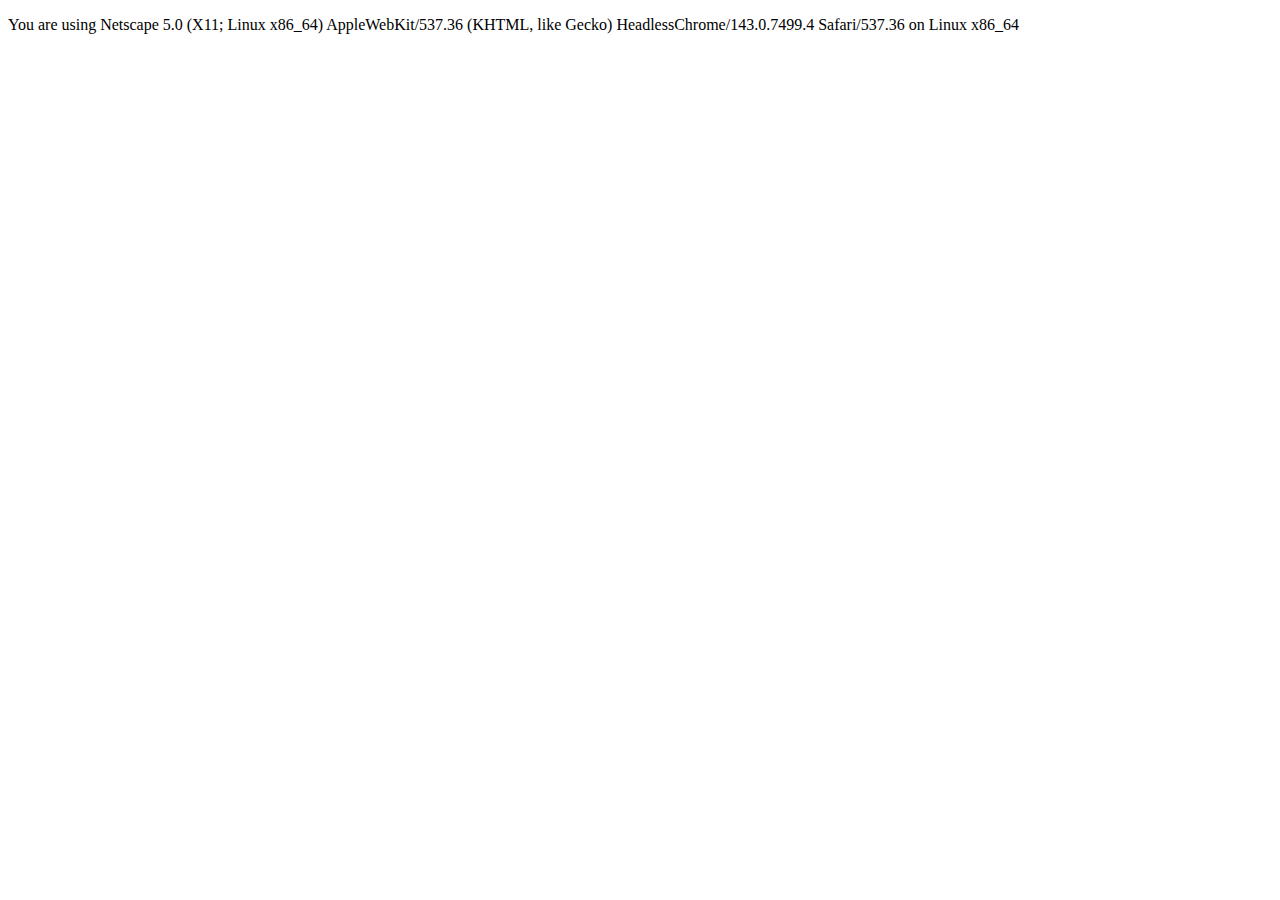
<file: Assignment17/Question2b/index.html>
<!-- One example scenario where the navigator object would be used is to display a message 
    or content specific to a particular browser or operating system. For instance, if a website 
    has some features that are only compatible with certain browsers or operating systems, it can 
    detect the user's browser and OS using the navigator object and display a message accordingly. -->

<!DOCTYPE html>
<html>
  <head>
    <title>Navigator Object Example</title>
  </head>
  <body>
    <p id="message"></p>

    <script>
      // Get the user's browser name and version
      var browserName = navigator.appName;
      var browserVersion = navigator.appVersion;

      // Get the user's operating system
      var osName = navigator.platform;

      // Display a message based on the user's browser and operating system
      if (browserName === "Microsoft Internet Explorer") {
        document.getElementById("message").innerHTML =
          "You are using Internet Explorer " + browserVersion + " on " + osName;
      } else if (browserName === "Netscape") {
        document.getElementById("message").innerHTML =
          "You are using Netscape " + browserVersion + " on " + osName;
      } else {
        document.getElementById("message").innerHTML =
          "You are using " +
          browserName +
          " " +
          browserVersion +
          " on " +
          osName;
      }
    </script>
  </body>
</html>
</file>
<file: Assignment13/style.css>
* {
    margin: 0;
    padding: 0;
    box-sizing: border-box;
    font-family: 'Gill Sans', 'Gill Sans MT', Calibri, 'Trebuchet MS', sans-serif;
  }
  body{
      background-color: rgb(211, 209, 209);
  }
  button {
    border: none;
    background-color: #e5c9c5;
    color: rgb(129, 127, 127);
    padding: 0.5rem;
    cursor: pointer;
    outline: none;
    border-radius: 20px;
    padding: .8rem;
  }
  .header {
    text-align: center;
    margin: 1rem;
  }
  .header h1 {
    margin: 2rem 0 1rem 0;
    color: rgb(54, 54, 54);
  }
  .header input {
    -webkit-box-shadow: 0px 2px 14px -4px #e5c9c5;
    -moz-box-shadow: 0px 2px 14px -4px #e5c9c5;
    box-shadow: 0px 2px 14px -4px #e5c9c5;
    border-radius: 20px;
  }
  .header input,
  .header button {
    padding: 0.8rem 0.5rem;
    border: none;
    outline: none;
  }
  #innerDiv {
    text-align: center;
    color: red;
    margin-top: 0.8rem;
    font-weight: bold;
  }
  table {
    width: 65%;
    margin: auto;
    background-color: #e5c9c5;
  }
  table tr td {
    text-align: center;
    padding: 1rem 0;
    width: 10%;
    border-radius: 15px;
    -webkit-box-shadow: 0px 2px 14px -4px #e5c9c5;
    -moz-box-shadow: 0px 2px 14px -4px #e5c9c5;
    box-shadow: 0px 2px 14px -4px #e5c9c5;
  }
  table td {
    margin: 1rem;
  }
</file>
